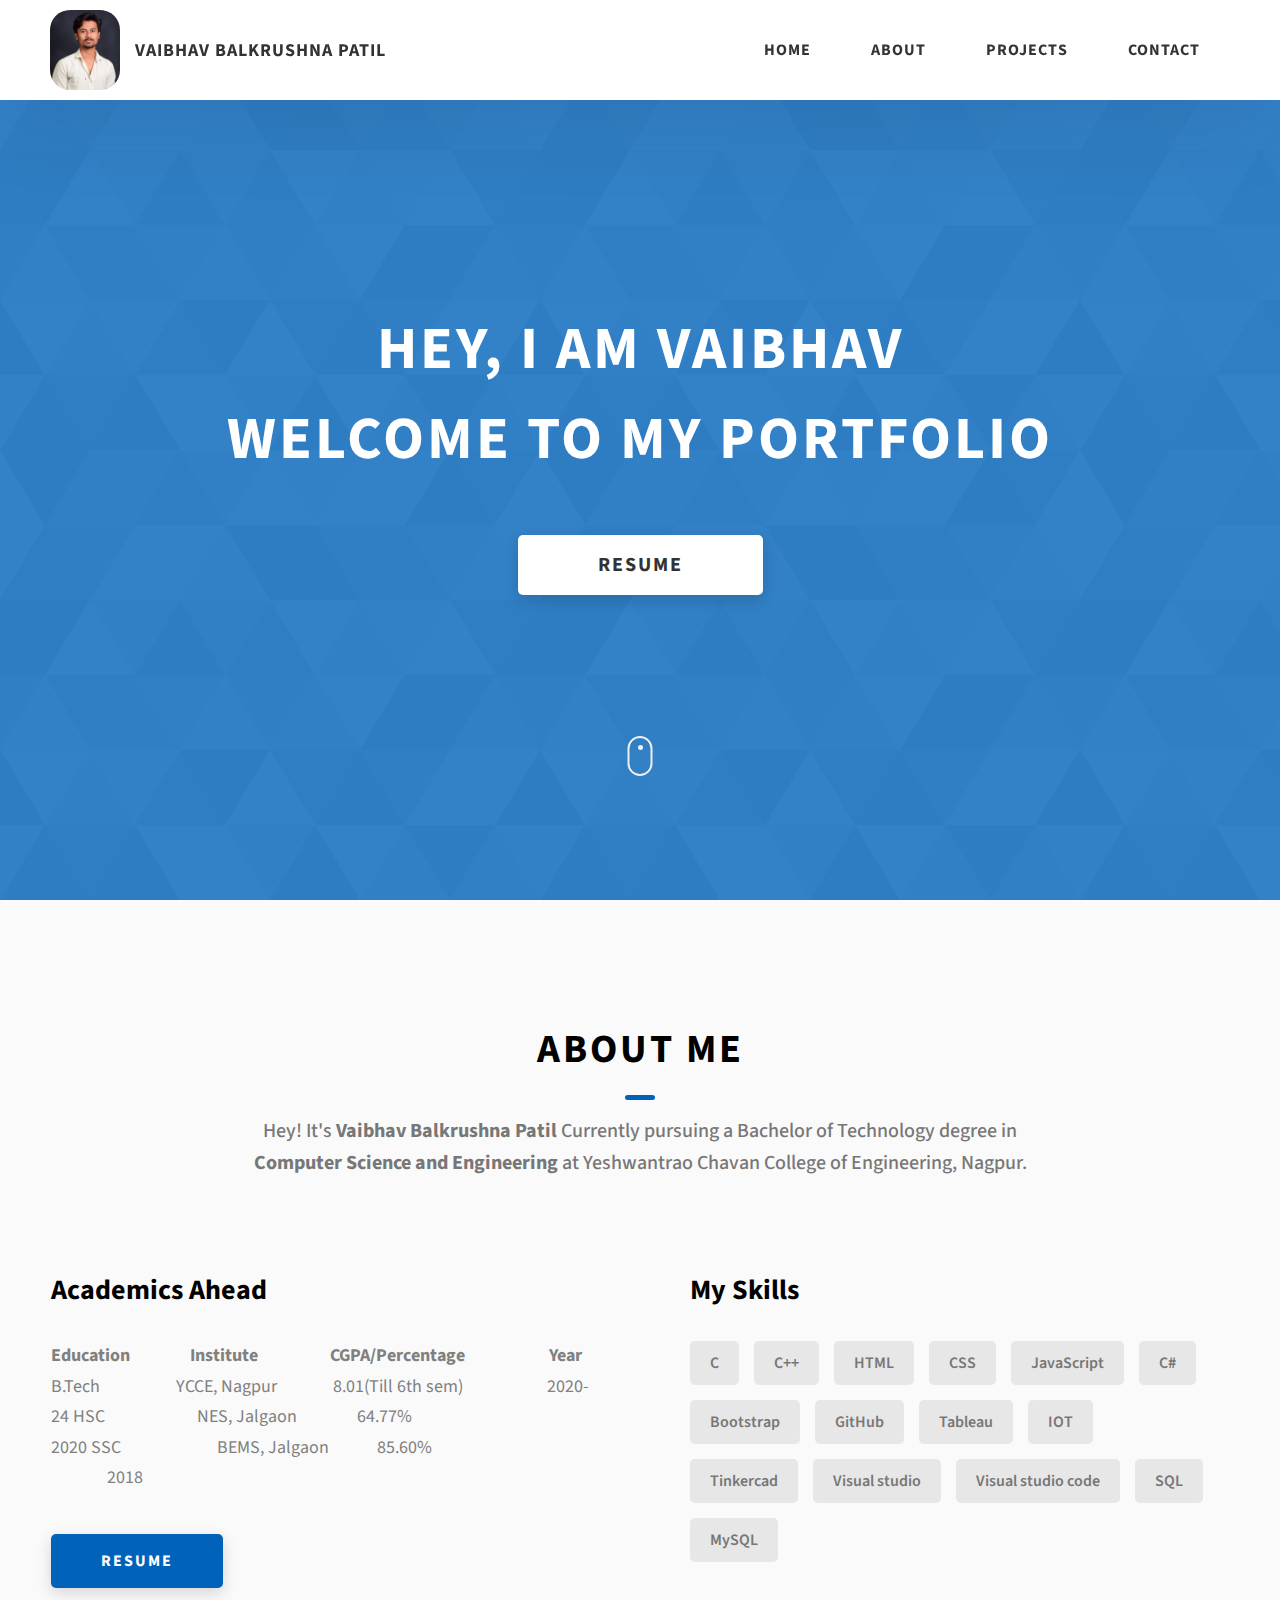
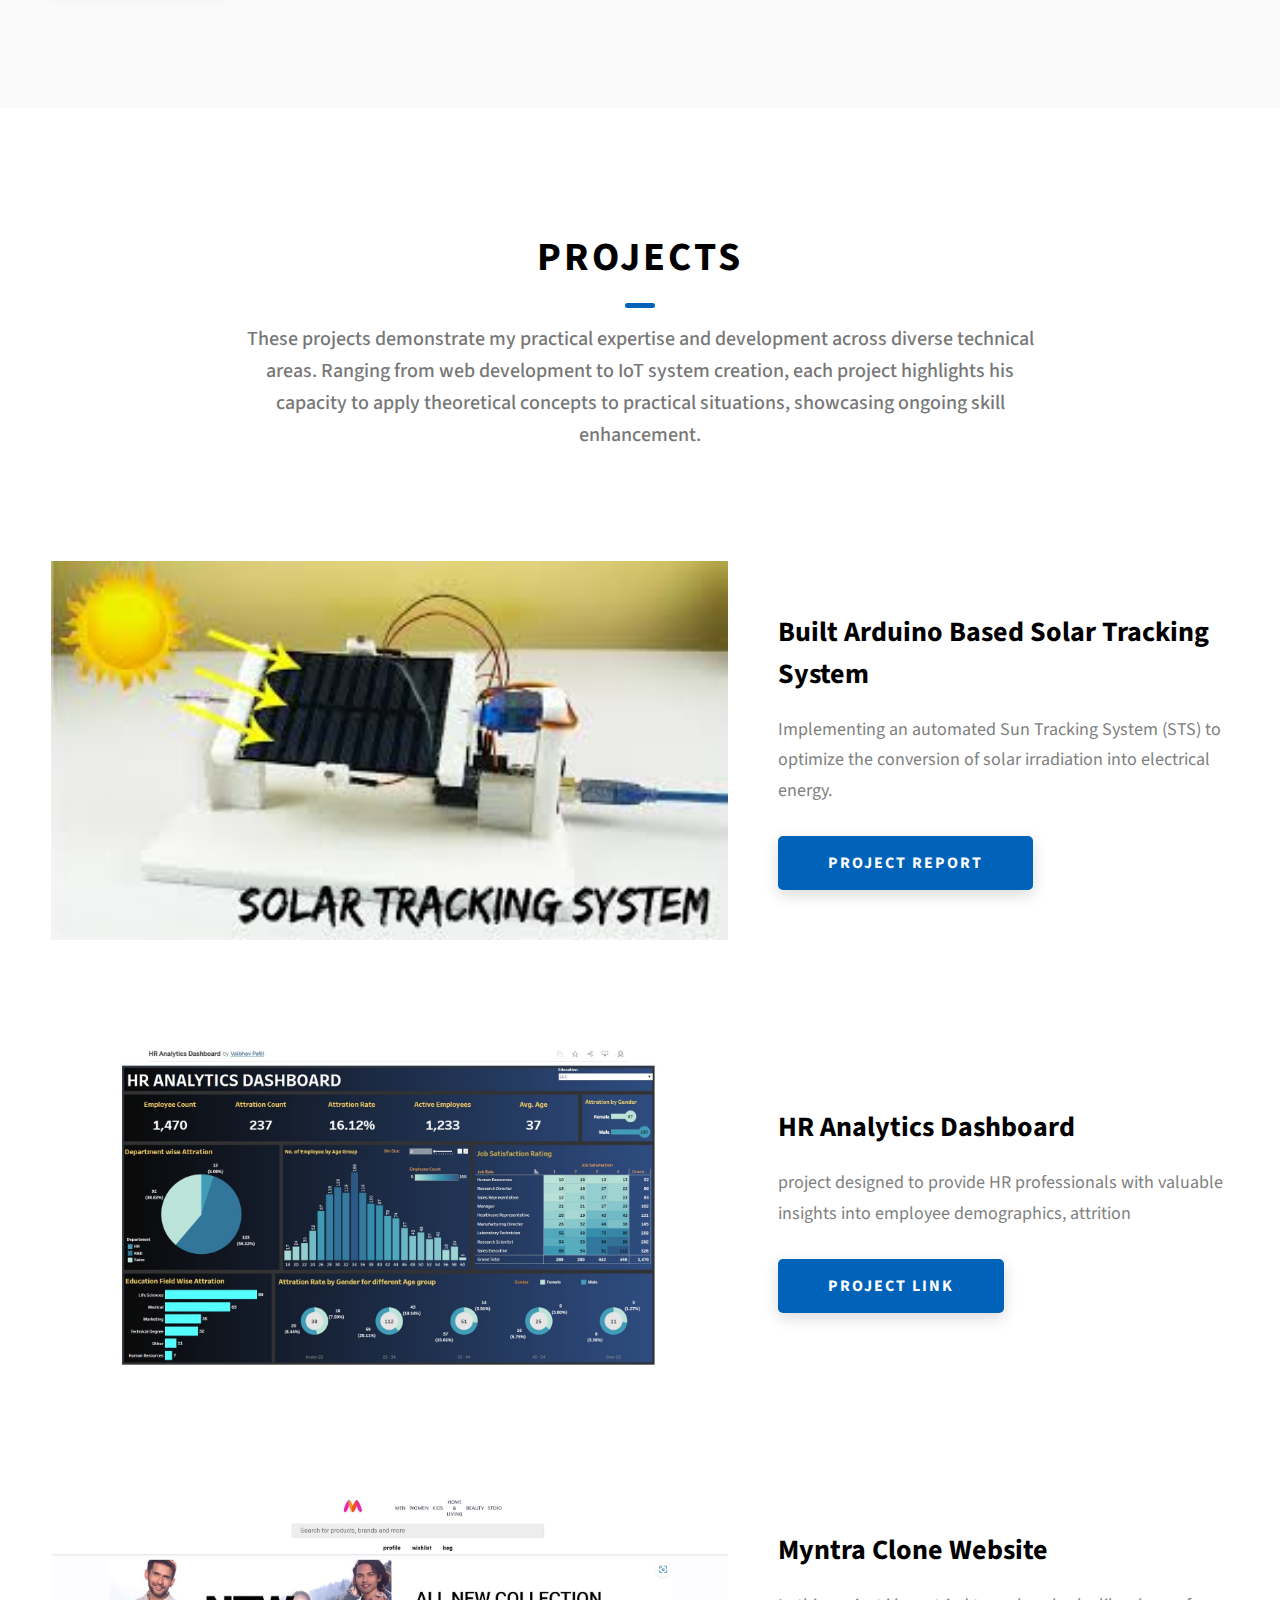
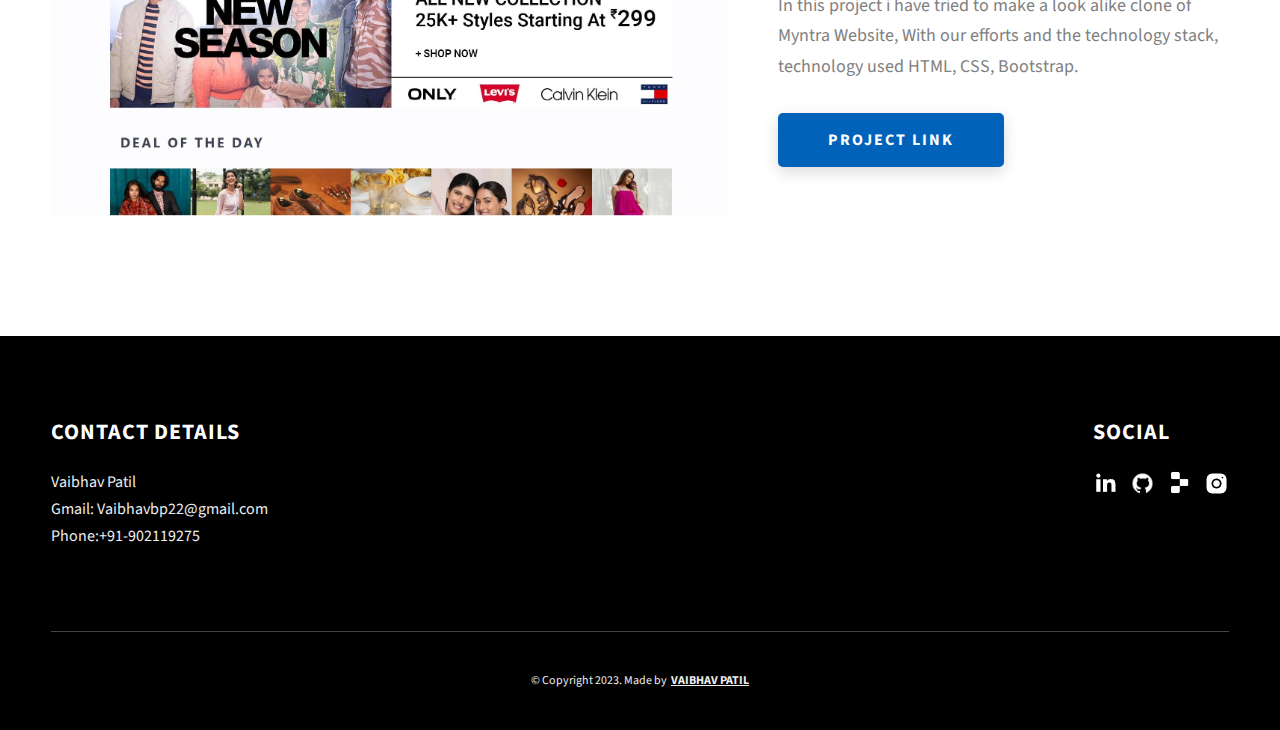
<file: index.html>
<!DOCTYPE html>
<html lang="en">

<head>
  <meta charset="UTF-8" />
  <meta name="viewport" content="width=device-width, initial-scale=1.0" />
  <meta http-equiv="X-UA-Compatible" content="ie=edge" />
  <link rel="shortcut icon" type="x-icon" href="vaibhav_logo.jpeg">
  <title>VAIBHAV PATIL</title>
  <meta name="description" content="Portfolio Template for Developer" />

  <link rel="stylesheet" href="css/style.css" />

  <link rel="preconnect" href="https://fonts.googleapis.com" />
  <link rel="preconnect" href="https://fonts.gstatic.com" crossorigin />
  <link href="https://fonts.googleapis.com/css2?family=Source+Sans+Pro:wght@400;600;700;900&display=swap"
    rel="stylesheet" />
</head>

<body>
  <header class="header">
    <div class="header__content">
      <div class="header__logo-container">
        <div class="header__logo-img-cont">
          <img src="vaibhav_pic2.jpeg" alt="Logo Image" class="header__logo-img" />
        </div>
        <span class="header__logo-sub">Vaibhav Balkrushna Patil</span>
      </div>
      <div class="header__main">
        <ul class="header__links">
          <li class="header__link-wrapper">
            <a href="./index.html" class="header__link"> Home </a>
          </li>
          <li class="header__link-wrapper">
            <a href="./index.html#about" class="header__link">About </a>
          </li>
          <li class="header__link-wrapper">
            <a href="./index.html#projects" class="header__link">
              Projects
            </a>
          </li>
          <li class="header__link-wrapper">
            <a href="./index.html#social" class="header__link"> Contact </a>
          </li>
        </ul>
        <div class="header__main-ham-menu-cont">
          <img src="./assets/svg/ham-menu.svg" alt="hamburger menu" class="header__main-ham-menu" />
          <img src="./assets/svg/ham-menu-close.svg" alt="hamburger menu close"
            class="header__main-ham-menu-close d-none" />
        </div>
      </div>
    </div>
    <div class="header__sm-menu">
      <div class="header__sm-menu-content">
        <ul class="header__sm-menu-links">
          <li class="header__sm-menu-link">
            <a href="./index.html"> Home </a>
          </li>

          <li class="header__sm-menu-link">
            <a href="./index.html#about"> About </a>
          </li>

          <li class="header__sm-menu-link">
            <a href="./index.html#projects"> Projects </a>
          </li>

          <li class="header__sm-menu-link">
            <a href="./index.html#social"> Contact </a>
          </li>
        </ul>
      </div>
    </div>
  </header>







  <section class="home-hero">
    <div class="home-hero__content">
      <h1 class="heading-primary">Hey, I am Vaibhav</h1>
      <h1 class="heading-primary">Welcome to my Portfolio</h1>
      <div class="home-hero__info">
        <p class="text-primary">

        </p>
      </div>
      <div class="home-hero__cta">
        <a href="https://drive.google.com/file/d/19sW-lfwlS7fK_gFbdUpToVyXiCDqhWEc/view?usp=sharing"
          class="btn btn--bg">RESUME</a>
      </div>
    </div>

    <div class="home-hero__mouse-scroll-cont">
      <div class="mouse"></div>
    </div>
  </section>








  <section id="about" class="about sec-pad">
    <div class="main-container">
      <h2 class="heading heading-sec heading-sec__mb-med">
        <span class="heading-sec__main">About Me</span>
        <span class="heading-sec__sub">
          Hey! It's
          <strong>Vaibhav Balkrushna Patil</strong>
          Currently pursuing a Bachelor of Technology degree in <strong>Computer Science and Engineering</strong> at
          Yeshwantrao
          Chavan College of Engineering, Nagpur.
        </span>
      </h2>
      <div class="about__content">
        <div class="about__content-main">
          <h3 class="about__content-title">Academics Ahead</h3>
          <div class="about__content-details">
            <p class="about__content-details-para">
              <strong>Education</strong>
              &nbsp&nbsp&nbsp&nbsp&nbsp&nbsp&nbsp&nbsp&nbsp&nbsp&nbsp&nbsp&nbsp
              <strong>Institute</strong>
              &nbsp&nbsp&nbsp &nbsp&nbsp&nbsp&nbsp&nbsp&nbsp&nbsp&nbsp&nbsp&nbsp&nbsp&nbsp
              <strong>CGPA/Percentage</strong>
              &nbsp&nbsp&nbsp&nbsp&nbsp&nbsp&nbsp&nbsp&nbsp&nbsp&nbsp&nbsp&nbsp&nbsp&nbsp&nbsp&nbsp&nbsp&nbsp
              <strong>Year</strong>

              B.Tech &nbsp&nbsp&nbsp&nbsp&nbsp&nbsp&nbsp&nbsp&nbsp&nbsp&nbsp&nbsp&nbsp&nbsp&nbsp&nbsp&nbsp
              YCCE, Nagpur &nbsp&nbsp&nbsp&nbsp&nbsp&nbsp&nbsp&nbsp&nbsp&nbsp&nbsp&nbsp 8.01(Till 6th sem)
              &nbsp&nbsp&nbsp&nbsp&nbsp&nbsp&nbsp&nbsp&nbsp&nbsp&nbsp&nbsp&nbsp&nbsp&nbsp&nbsp&nbsp&nbsp&nbsp
              2020-24


              HSC
              &nbsp&nbsp&nbsp&nbsp&nbsp&nbsp&nbsp&nbsp&nbsp&nbsp&nbsp&nbsp&nbsp&nbsp&nbsp&nbsp&nbsp&nbsp&nbsp&nbsp&nbsp
              NES, Jalgaon &nbsp&nbsp&nbsp&nbsp&nbsp&nbsp&nbsp&nbsp&nbsp&nbsp&nbsp&nbsp&nbsp 64.77%
              &nbsp&nbsp&nbsp&nbsp&nbsp&nbsp&nbsp&nbsp&nbsp&nbsp&nbsp&nbsp&nbsp&nbsp&nbsp&nbsp&nbsp&nbsp&nbsp&nbsp&nbsp
              &nbsp&nbsp&nbsp&nbsp&nbsp&nbsp&nbsp&nbsp&nbsp&nbsp&nbsp&nbsp&nbsp&nbsp&nbsp&nbsp&nbsp&nbsp&nbsp&nbsp&nbsp
              2020

              SSC&nbsp&nbsp&nbsp&nbsp&nbsp&nbsp&nbsp&nbsp&nbsp&nbsp&nbsp&nbsp&nbsp&nbsp&nbsp&nbsp&nbsp&nbsp&nbsp&nbsp&nbsp
              &nbsp BEMS, Jalgaon &nbsp&nbsp&nbsp&nbsp&nbsp&nbsp&nbsp&nbsp&nbsp&nbsp&nbsp85.60%
              &nbsp&nbsp&nbsp&nbsp&nbsp
              &nbsp&nbsp&nbsp&nbsp&nbsp&nbsp&nbsp&nbsp&nbsp&nbsp&nbsp&nbsp&nbsp&nbsp&nbsp&nbsp&nbsp&nbsp&nbsp&nbsp&nbsp&nbsp
              &nbsp&nbsp&nbsp&nbsp&nbsp&nbsp&nbsp&nbsp&nbsp&nbsp&nbsp&nbsp&nbsp&nbsp2018
            </p>
          </div>
          <a href="https://drive.google.com/file/d/19sW-lfwlS7fK_gFbdUpToVyXiCDqhWEc/view?usp=sharing"
            class="btn btn--med btn--theme dynamicBgClr">RESUME</a>
        </div>
        <div class="about__content-skills">
          <h3 class="about__content-title">My Skills</h3>
          <div class="skills">
            <div class="skills__skill">C</div>
            <div class="skills__skill">C++</div>
            <div class="skills__skill">HTML</div>
            <div class="skills__skill">CSS</div>
            <div class="skills__skill">JavaScript</div>
            <div class="skills__skill">C#</div>
            <div class="skills__skill">Bootstrap</div>
            <div class="skills__skill">GitHub</div>
            <div class="skills__skill">Tableau</div>
            <div class="skills__skill">IOT</div>
            <div class="skills__skill">Tinkercad</div>
            <div class="skills__skill">Visual studio</div>
            <div class="skills__skill">Visual studio code</div>
            <div class="skills__skill">SQL</div>
            <div class="skills__skill">MySQL</div>
          </div>
        </div>
      </div>
    </div>






  </section>
  <section id="projects" class="projects sec-pad">
    <div class="main-container">
      <h2 class="heading heading-sec heading-sec__mb-bg">
        <span class="heading-sec__main">Projects</span>
        <span class="heading-sec__sub">

          These projects demonstrate my practical expertise and development across diverse technical areas. Ranging from
          web development to IoT system creation, each project highlights his capacity to apply theoretical concepts to
          practical situations, showcasing ongoing skill enhancement.
        </span>
      </h2>

      <div class="projects__content">
        <div class="projects__row">
          <div class="projects__row-img-cont">
            <img src="project-1p.jpeg" alt="Software Screenshot" class="projects__row-img" loading="lazy" />
          </div>
          <div class="projects__row-content">
            <h3 class="projects__row-content-title">Built Arduino Based Solar Tracking System</h3>
            <p class="projects__row-content-desc">
              Implementing an automated Sun Tracking System (STS) to optimize the conversion of solar irradiation into
              electrical energy.

            </p>
            <a href="https://drive.google.com/file/d/1weK1cKXjoLGZ_BZjMmdiMZ7t_-48Yl6i/view?usp=drive_link"
              class="btn btn--med btn--theme dynamicBgClr" target="_blank">Project Report</a>
          </div>
        </div>
        <div class="projects__row">
          <div class="projects__row-img-cont">
            <img src="project-2p.jpeg" alt="Software Screenshot" class="projects__row-img" loading="lazy" />
          </div>
          <div class="projects__row-content">
            <h3 class="projects__row-content-title">HR Analytics Dashboard</h3>
            <p class="projects__row-content-desc">
              project designed to provide HR professionals with valuable insights into employee demographics, attrition
            </p>
            <a href="https://public.tableau.com/views/HRAnalyticsDashboard_16901114772840/HRANALYSTICSDASHBOARD?:language=en-US&:display_count=n&:origin=viz_share_link"
              class="btn btn--med btn--theme dynamicBgClr" target="_blank">Project Link</a>
          </div>
        </div>
        <div class="projects__row">
          <div class="projects__row-img-cont">
            <img src="project-3p.jpeg" alt="Software Screenshot" class="projects__row-img" loading="lazy" />
          </div>
          <div class="projects__row-content">
            <h3 class="projects__row-content-title">Myntra Clone Website </h3>
            <p class="projects__row-content-desc">
              In this project i have tried to make a look alike clone of Myntra Website,
              With our efforts and the technology stack, technology used HTML, CSS, Bootstrap.
            </p>
            <a href="https://myntra-clone-website--vaibhavbp.repl.co/" class="btn btn--med btn--theme dynamicBgClr"
              target="_blank">Project Link</a>
          </div>
        </div>
      </div>
    </div>
  </section>







  </section>
  <section id="social">
    <footer class="main-footer">
      <div class="main-container">
        <div class="main-footer__upper">
          <div class="main-footer__row main-footer__row-1">
            <h2 class="heading heading-sm main-footer__heading-sm">

              <a>social</a>

            </h2>
            <div class="main-footer__social-cont">
              <a target="_blank" rel="noreferrer" href="https://www.linkedin.com/in/vaibhav-patil19">
                <img class="main-footer__icon" src="./assets/png/linkedin-ico.png" alt="icon" />
              </a>
              <a target="_blank" rel="noreferrer" href="https://github.com/VB20010827">
                <img class="main-footer__icon" src="./assets/png/github-ico.png" alt="icon" />

              </a>
              <a target="_blank" rel="noreferrer" href="https://replit.com/@Vaibhavbp">
                <img class="main-footer__icon" src="replit.jpeg" alt="icon" />

              </a>
              <a target="_blank" rel="noreferrer"
                href="https://instagram.com/vaibhav_patil_19?utm_source=qr&igshid=MzNlNGNkZWQ4Mg%3D%3D">
                <img class="main-footer__icon main-footer__icon--mr-none" src="./assets/png/insta-ico.png" alt="icon" />
              </a>
            </div>
          </div>
          <div class="main-footer__row main-footer__row-2">
            <h4 class="heading heading-sm text-lt">Contact Details</h4>

            <p class="main-footer__short-desc">
              Vaibhav Patil<br>
              Gmail: Vaibhavbp22@gmail.com<br>
              Phone:+91-902119275<br>
            </p>
          </div>
        </div>

        <!-- If you give me some credit or shoutout here by linking to my website, then it will be a big thing for me and will help me a lot :) -->
        <div class="main-footer__lower">
          &copy; Copyright 2023. Made by
          <a rel="noreferrer" target="_blank" href="https://www.linkedin.com/in/vaibhav-patil19/">VAIBHAV PATIL</a>
        </div>
      </div>
    </footer>
  </section>

  <script src="./index.js"></script>
</body>

</html>
</file>
<file: css/style.css>
/*
0 - 600px:      Phone
600 - 900px:    Tablet portrait
900 - 1200px:   Tablet landscape
[1200 - 1800] is where our normal styles apply
1800px + :      Big desktop
$breakpoint arguement choices:
- phone
- tab-port
- tab-land
- big-desktop

Inside media queries 1em is always 16px i.e 1em = 16px at every screen size only inside media queries
*/
*,
*::after,
*::before {
  margin: 0;
  padding: 0;
  box-sizing: inherit;
  font-family: inherit; }

html {
  font-size: 62.5%;
  scroll-behavior: smooth; }
  @media only screen and (max-width: 75em) {
    html {
      font-size: 59%; } }
  @media only screen and (max-width: 56.25em) {
    html {
      font-size: 56%; } }
  @media only screen and (min-width: 112.5em) {
    html {
      font-size: 65%; } }

body {
  box-sizing: border-box;
  position: relative;
  line-height: 1.5;
  font-family: sans-serif;
  overflow-x: hidden;
  overflow-y: scroll;
  font-family: 'Source Sans Pro', sans-serif; }

a {
  text-decoration: none;
  color: inherit; }

li {
  list-style: none; }

input:focus,
button:focus,
a:focus,
textarea:focus {
  outline: none; }

button {
  border: none;
  cursor: pointer; }

textarea {
  resize: none; }

.heading-primary {
  font-size: 6rem;
  text-transform: uppercase;
  letter-spacing: 3px;
  text-align: center; }
  @media only screen and (max-width: 37.5em) {
    .heading-primary {
      font-size: 4.5rem; } }

.heading-sec__mb-bg {
  margin-bottom: 11rem; }
  @media only screen and (max-width: 56.25em) {
    .heading-sec__mb-bg {
      margin-bottom: 8rem; } }

.heading-sec__mb-med {
  margin-bottom: 9rem; }
  @media only screen and (max-width: 56.25em) {
    .heading-sec__mb-med {
      margin-bottom: 8rem; } }

.heading-sec__main {
  display: block;
  font-size: 4rem;
  text-transform: uppercase;
  letter-spacing: 1px;
  letter-spacing: 3px;
  text-align: center;
  margin-bottom: 3.5rem;
  position: relative; }
  .heading-sec__main--lt {
    color: #fff; }
    .heading-sec__main--lt::after {
      content: '';
      background: #fff !important; }
  .heading-sec__main::after {
    content: '';
    position: absolute;
    top: calc(100% + 1.5rem);
    height: 5px;
    width: 3rem;
    background: #0062b9;
    left: 50%;
    transform: translateX(-50%);
    border-radius: 5px; }
    @media only screen and (max-width: 37.5em) {
      .heading-sec__main::after {
        top: calc(100% + 1.2rem); } }

.heading-sec__sub {
  display: block;
  text-align: center;
  color: #777;
  font-size: 2rem;
  font-weight: 500;
  max-width: 80rem;
  margin: auto;
  line-height: 1.6; }
  @media only screen and (max-width: 37.5em) {
    .heading-sec__sub {
      font-size: 1.8rem; } }
  .heading-sec__sub--lt {
    color: #eee; }

.heading-sm {
  font-size: 2.2rem;
  text-transform: uppercase;
  letter-spacing: 1px; }

.main-container {
  max-width: 120rem;
  margin: auto;
  width: 92%; }

.btn {
  background: #fff;
  color: #333;
  text-transform: uppercase;
  letter-spacing: 2px;
  display: inline-block;
  font-weight: 700;
  border-radius: 5px;
  box-shadow: 0 5px 15px 0 rgba(0, 0, 0, 0.15);
  transition: transform .3s; }
  .btn:hover {
    transform: translateY(-3px); }
  .btn--bg {
    padding: 1.5rem 8rem;
    font-size: 2rem; }
  .btn--med {
    padding: 1.5rem 5rem;
    font-size: 1.6rem; }
  .btn--theme {
    background: #0062b9;
    color: #fff; }
  .btn--theme-inv {
    color: #0062b9;
    background: #fff;
    border: 2px solid #0062b9;
    box-shadow: none;
    padding: calc(1.5rem - 2px) calc(5rem - 2px); }

.sec-pad {
  padding: 12rem 0; }
  @media only screen and (max-width: 56.25em) {
    .sec-pad {
      padding: 8rem 0; } }

.text-primary {
  color: #fff;
  font-size: 2.2rem;
  text-align: center;
  width: 100%;
  line-height: 1.6; }
  @media only screen and (max-width: 37.5em) {
    .text-primary {
      font-size: 2rem; } }

.d-none {
  display: none; }

.home-hero {
  color: #fff;
  background: linear-gradient(to right, rgba(0, 98, 185, 0.8), rgba(0, 98, 185, 0.8)), url(../../assets/svg/common-bg.svg);
  background-position: center;
  height: 100vh;
  min-height: 80rem;
  max-height: 120rem;
  position: relative; }
  @media only screen and (max-width: 37.5em) {
    .home-hero {
      height: unset;
      min-height: unset; } }
  .home-hero__socials {
    position: absolute;
    top: 50%;
    border: 2px solid #eee;
    border-left: 2px solid #eee;
    transform: translateY(-50%); }
    @media only screen and (max-width: 56.25em) {
      .home-hero__socials {
        display: none; } }
  .home-hero__mouse-scroll-cont {
    position: absolute;
    bottom: 3%;
    left: 50%;
    transform: translateX(-50%); }
    @media only screen and (max-width: 37.5em) {
      .home-hero__mouse-scroll-cont {
        display: none; } }
  .home-hero__social {
    width: 5rem; }
  .home-hero__social-icon-link {
    width: 100%;
    display: block;
    padding: 1.2rem;
    border-bottom: 2px solid #eee;
    transition: background .3s; }
    .home-hero__social-icon-link:hover {
      background: rgba(255, 255, 255, 0.1); }
    .home-hero__social-icon-link--bd-none {
      border-bottom: 0; }
  .home-hero__social-icon {
    width: 100%; }
  .home-hero__content {
    position: absolute;
    top: 50%;
    left: 50%;
    transform: translate(-50%, -50%);
    max-width: 90rem;
    width: 92%; }
    @media only screen and (max-width: 37.5em) {
      .home-hero__content {
        padding: 19rem 0 13rem 0;
        margin: auto;
        position: static;
        transform: translate(0, 0); } }
  .home-hero__info {
    margin: 3rem auto 0 auto;
    max-width: 80rem; }
  .home-hero__cta {
    margin-top: 5rem;
    text-align: center; }

.about {
  background: #fafafa; }
  .about__content {
    display: grid;
    grid-template-columns: 1fr 1fr;
    grid-gap: 10rem; }
    @media only screen and (max-width: 56.25em) {
      .about__content {
        grid-template-columns: 1fr;
        grid-gap: 8rem; } }
    .about__content-title {
      font-weight: 700;
      font-size: 2.8rem;
      margin-bottom: 3rem; }
      @media only screen and (max-width: 37.5em) {
        .about__content-title {
          font-size: 2.4rem; } }
    .about__content-details-para {
      font-size: 1.8rem;
      color: grey;
      max-width: 60rem;
      line-height: 1.7;
      margin-bottom: 1rem; }
      .about__content-details-para--hl {
        font-weight: 700;
        margin: 0 3px; }
      .about__content-details-para:last-child {
        margin-bottom: 4rem; }

.projects__row {
  display: grid;
  grid-template-columns: 1.5fr 1fr;
  grid-gap: 5rem;
  margin-bottom: 11rem; }
  @media only screen and (max-width: 56.25em) {
    .projects__row {
      grid-template-columns: 1fr;
      grid-gap: 2rem;
      margin-bottom: 8rem; } }
  @media only screen and (max-width: 56.25em) {
    .projects__row {
      text-align: center; } }
  .projects__row:last-child {
    margin-bottom: 0; }
  .projects__row-img-cont {
    overflow: hidden; }
  .projects__row-img {
    width: 100%;
    display: block;
    object-fit: cover; }
  .projects__row-content {
    padding: 2rem 0;
    display: flex;
    justify-content: center;
    flex-direction: column;
    align-items: flex-start; }
    @media only screen and (max-width: 56.25em) {
      .projects__row-content {
        align-items: center; } }
    .projects__row-content-title {
      font-weight: 700;
      font-size: 2.8rem;
      margin-bottom: 2rem; }
      @media only screen and (max-width: 37.5em) {
        .projects__row-content-title {
          font-size: 2.4rem; } }
    .projects__row-content-desc {
      font-size: 1.8rem;
      color: grey;
      max-width: 60rem;
      line-height: 1.7;
      margin-bottom: 3rem; }
      @media only screen and (max-width: 37.5em) {
        .projects__row-content-desc {
          font-size: 1.7rem; } }

.contact {
  background: linear-gradient(to right, rgba(0, 98, 185, 0.8), rgba(0, 98, 185, 0.8)), url(../../assets/svg/common-bg.svg);
  background-size: cover;
  background-position: center; }
  .contact__form-container {
    box-shadow: 0 0 10px rgba(0, 0, 0, 0.1);
    background: white;
    padding: 4rem;
    margin-top: 6rem;
    max-width: 80rem;
    text-align: right;
    width: 95%;
    border-radius: 5px;
    margin: 5rem auto 0 auto; }
    @media only screen and (max-width: 37.5em) {
      .contact__form-container {
        padding: 3rem; } }
  .contact__form-field {
    margin-bottom: 4rem; }
    @media only screen and (max-width: 37.5em) {
      .contact__form-field {
        margin-bottom: 3rem; } }
  .contact__form-label {
    color: #666;
    font-size: 1.4rem;
    letter-spacing: 1px;
    font-weight: 700;
    margin-bottom: 1rem;
    display: block;
    text-align: left; }
  .contact__form-input {
    color: #333;
    padding: 2rem;
    width: 100%;
    border: 1px solid #ebebeb;
    font-size: 1.6rem;
    letter-spacing: 0px;
    background: #f0f0f0;
    border-radius: 5px;
    font-weight: 600;
    /* Code for Modern Browsers */
    /* Code for WebKit, Blink, Edge */
    /* Code for Internet Explorer 10-11 */
    /* Code for Microsoft Edge */
    /* Code for Mozilla Firefox 4 to 18 */
    /* Code for Mozilla Firefox 19+ */ }
    .contact__form-input::placeholder {
      color: #999;
      font-weight: 600;
      font-size: 1.6rem; }
    .contact__form-input::-webkit-input-placeholder {
      color: #999;
      font-weight: 600;
      font-size: 1.6rem; }
    .contact__form-input:-ms-input-placeholder {
      color: #999;
      font-weight: 600;
      font-size: 1.6rem; }
    .contact__form-input::-ms-input-placeholder {
      color: #999;
      font-weight: 600;
      font-size: 1.6rem; }
    .contact__form-input:-moz-placeholder {
      opacity: 1;
      color: #999;
      font-weight: 600;
      font-size: 1.6rem; }
    .contact__form-input::-moz-placeholder {
      opacity: 1;
      color: #999;
      font-weight: 600;
      font-size: 1.6rem; }
  .contact__btn {
    width: 30%;
    padding: 2rem 4rem;
    font-size: 1.6rem; }
    @media only screen and (max-width: 37.5em) {
      .contact__btn {
        width: 100%; } }

.project-cs-hero {
  color: #fff;
  background: linear-gradient(to right, rgba(0, 98, 185, 0.8), rgba(0, 98, 185, 0.8)), url(../../assets/svg/common-bg.svg);
  background-size: cover;
  background-position: center;
  position: relative; }
  @media only screen and (max-width: 37.5em) {
    .project-cs-hero {
      height: unset;
      min-height: unset; } }
  .project-cs-hero__content {
    padding: 25rem 0 17rem 0;
    max-width: 90rem;
    width: 92%;
    margin: auto; }
    @media only screen and (max-width: 37.5em) {
      .project-cs-hero__content {
        padding: 19rem 0 13rem 0;
        margin: auto;
        position: static;
        transform: translate(0, 0); } }
  .project-cs-hero__info {
    margin: 3rem auto 0 auto;
    max-width: 80rem; }
  .project-cs-hero__cta {
    margin-top: 5rem;
    text-align: center; }

.project-details__content {
  padding: 8rem 0;
  max-width: 90rem;
  margin: auto; }
  .project-details__content-title {
    font-weight: 700;
    font-size: 2.8rem;
    margin-bottom: 3rem; }
    @media only screen and (max-width: 37.5em) {
      .project-details__content-title {
        font-size: 2.4rem; } }

.project-details__showcase-img-cont {
  width: 100%;
  margin-bottom: 6rem; }

.project-details__showcase-img {
  width: 100%; }

.project-details__content-main {
  width: 100%;
  max-width: 70rem;
  margin: auto; }

.project-details__desc {
  margin: 0 0 7rem 0; }
  .project-details__desc-para {
    font-size: 1.8rem;
    line-height: 1.7;
    color: grey;
    margin-bottom: 2rem; }

.project-details__tools-used {
  margin: 0 0 7rem 0; }
  .project-details__tools-used-list {
    display: flex;
    flex-wrap: wrap; }
  .project-details__tools-used-item {
    padding: 1rem 2rem;
    margin-bottom: 1.5rem;
    margin-right: 1.5rem;
    font-size: 1.6rem;
    background: rgba(153, 153, 153, 0.2);
    border-radius: 5px;
    font-weight: 600;
    color: #777; }

.project-details__links {
  margin: 0 0; }
  .project-details__links-btn {
    margin-right: 2rem; }
    @media only screen and (max-width: 37.5em) {
      .project-details__links-btn {
        margin-right: 0;
        width: 70%;
        margin-bottom: 2rem;
        text-align: center; } }
    .project-details__links-btn:last-child {
      margin: 0; }
      @media only screen and (max-width: 37.5em) {
        .project-details__links-btn:last-child {
          margin: 0; } }

.header {
  position: fixed;
  width: 100%;
  z-index: 1000;
  background: #000;
  background: #fff;
  box-shadow: 0 10px 100px rgba(0, 0, 0, 0.1); }
  .header__content {
    display: flex;
    align-items: center;
    justify-content: space-between;
    padding: 1rem 5rem; }
    @media only screen and (max-width: 56.25em) {
      .header__content {
        padding: 0 2rem; } }
  .header__logo-container {
    display: flex;
    align-items: center;
    cursor: pointer;
    color: #333;
    transition: color .3s; }
    .header__logo-container:hover {
      color: #0062b9; }
  .header__logo-img-cont {
    width: 7rem;
    height: 8rem;
    border-radius: 2rem;
    overflow: hidden;
    margin-right: 1.5rem;
    background: #0062b9; }
    @media only screen and (max-width: 56.25em) {
      .header__logo-img-cont {
        width: 4.5rem;
        height: 4.5rem;
        margin-right: 1.2rem; } }
  .header__logo-img {
    width: 100%;
    height: 100%;
    object-fit: cover;
    object-position: center;
    display: block; }
  .header__logo-sub {
    font-size: 1.8rem;
    text-transform: uppercase;
    font-weight: 700;
    letter-spacing: 1px; }
  .header__links {
    display: flex; }
    @media only screen and (max-width: 37.5em) {
      .header__links {
        display: none; } }
  .header__link {
    padding: 2.2rem 3rem;
    display: inline-block;
    font-size: 1.6rem;
    color: #333;
    text-transform: uppercase;
    letter-spacing: 1px;
    font-weight: 700;
    transition: color .3s; }
    .header__link:hover {
      color: #0062b9; }
    @media only screen and (max-width: 56.25em) {
      .header__link {
        padding: 3rem 1.8rem;
        font-size: 1.5rem; } }
  .header__main-ham-menu-cont {
    display: none;
    width: 3rem;
    padding: 2.2rem 0; }
    @media only screen and (max-width: 37.5em) {
      .header__main-ham-menu-cont {
        display: block; } }
  .header__main-ham-menu {
    width: 100%; }
  .header__main-ham-menu-close {
    width: 100%; }
  .header__sm-menu {
    background: #fff;
    position: absolute;
    width: 100%;
    top: 100%;
    visibility: hidden;
    opacity: 0;
    transition: all .3s;
    box-shadow: 0px 5px 5px 0px rgba(0, 0, 0, 0.1);
    -webkit-box-shadow: 0px 5px 5px 0px rgba(0, 0, 0, 0.1);
    -moz-box-shadow: 0px 5px 5px 0px rgba(0, 0, 0, 0.1); }
    .header__sm-menu--active {
      visibility: hidden;
      opacity: 0; }
      @media only screen and (max-width: 37.5em) {
        .header__sm-menu--active {
          visibility: visible;
          opacity: 1; } }
  .header__sm-menu-link a {
    display: block;
    text-decoration: none;
    padding: 2.5rem 3rem;
    font-size: 1.6rem;
    color: #333;
    text-align: right;
    border-bottom: 1px solid #eee;
    font-weight: 700;
    text-transform: uppercase;
    letter-spacing: 2px;
    transition: color .3s; }
    .header__sm-menu-link a:hover {
      color: #0062b9; }
  .header__sm-menu-link:first-child a {
    border-top: 1px solid #eee; }
  .header__sm-menu-link-last {
    border-bottom: 0; }

.main-footer {
  background: #000;
  color: #fff; }
  .main-footer__upper {
    display: flex;
    justify-content: space-between;
    padding: 8rem 0; }
    @media only screen and (max-width: 56.25em) {
      .main-footer__upper {
        padding: 6rem 0; } }
    @media only screen and (max-width: 37.5em) {
      .main-footer__upper {
        display: block; } }
  .main-footer__row-1 {
    order: 2; }
    @media only screen and (max-width: 56.25em) {
      .main-footer__row-1 {
        margin-bottom: 5rem; } }
  .main-footer__row-2 {
    width: 40%;
    order: 1;
    max-width: 50rem; }
    @media only screen and (max-width: 56.25em) {
      .main-footer__row-2 {
        width: 100%; } }
  .main-footer__short-desc {
    margin-top: 2rem;
    color: #eee;
    font-size: 1.6rem;
    line-height: 1.7; }
  .main-footer__social-cont {
    margin-top: 2rem; }
  .main-footer__icon {
    margin-right: 1rem;
    width: 2.5rem; }
    .main-footer__icon--mr-none {
      margin-right: 0; }
  .main-footer__lower {
    padding: 4rem 0;
    border-top: 1px solid #444;
    color: #eee;
    font-size: 1.2rem;
    text-align: left;
    text-align: center; }
    .main-footer__lower a {
      text-decoration: underline;
      font-weight: bold;
      margin-left: 2px; }
    @media only screen and (max-width: 56.25em) {
      .main-footer__lower {
        padding: 3.5rem 0; } }

.skills {
  display: flex;
  flex-wrap: wrap; }
  .skills__skill {
    padding: 1rem 2rem;
    margin-bottom: 1.5rem;
    margin-right: 1.5rem;
    font-size: 1.6rem;
    background: rgba(153, 153, 153, 0.2);
    border-radius: 5px;
    font-weight: 600;
    color: #777; }

.mouse {
  width: 25px;
  top: -97px;
  height: 40px;
  border: 2px solid #eee;
  border-radius: 60px;
  position: relative;
  overflow: hidden; }
  .mouse::before {
    content: '';
    width: 5px;
    height: 5px;
    position: absolute;
    top: 7px;
    left: 50%;
    transform: translateX(-50%);
    background-color: #eee;
    border-radius: 50%;
    opacity: 1;
    animation: wheel 1.3s infinite;
    -webkit-animation: wheel 1.3s infinite; }

@keyframes wheel {
  to {
    opacity: 0;
    top: 27px; } }

@-webkit-keyframes wheel {
  to {
    opacity: 0;
    top: 27px; } }
</file>
